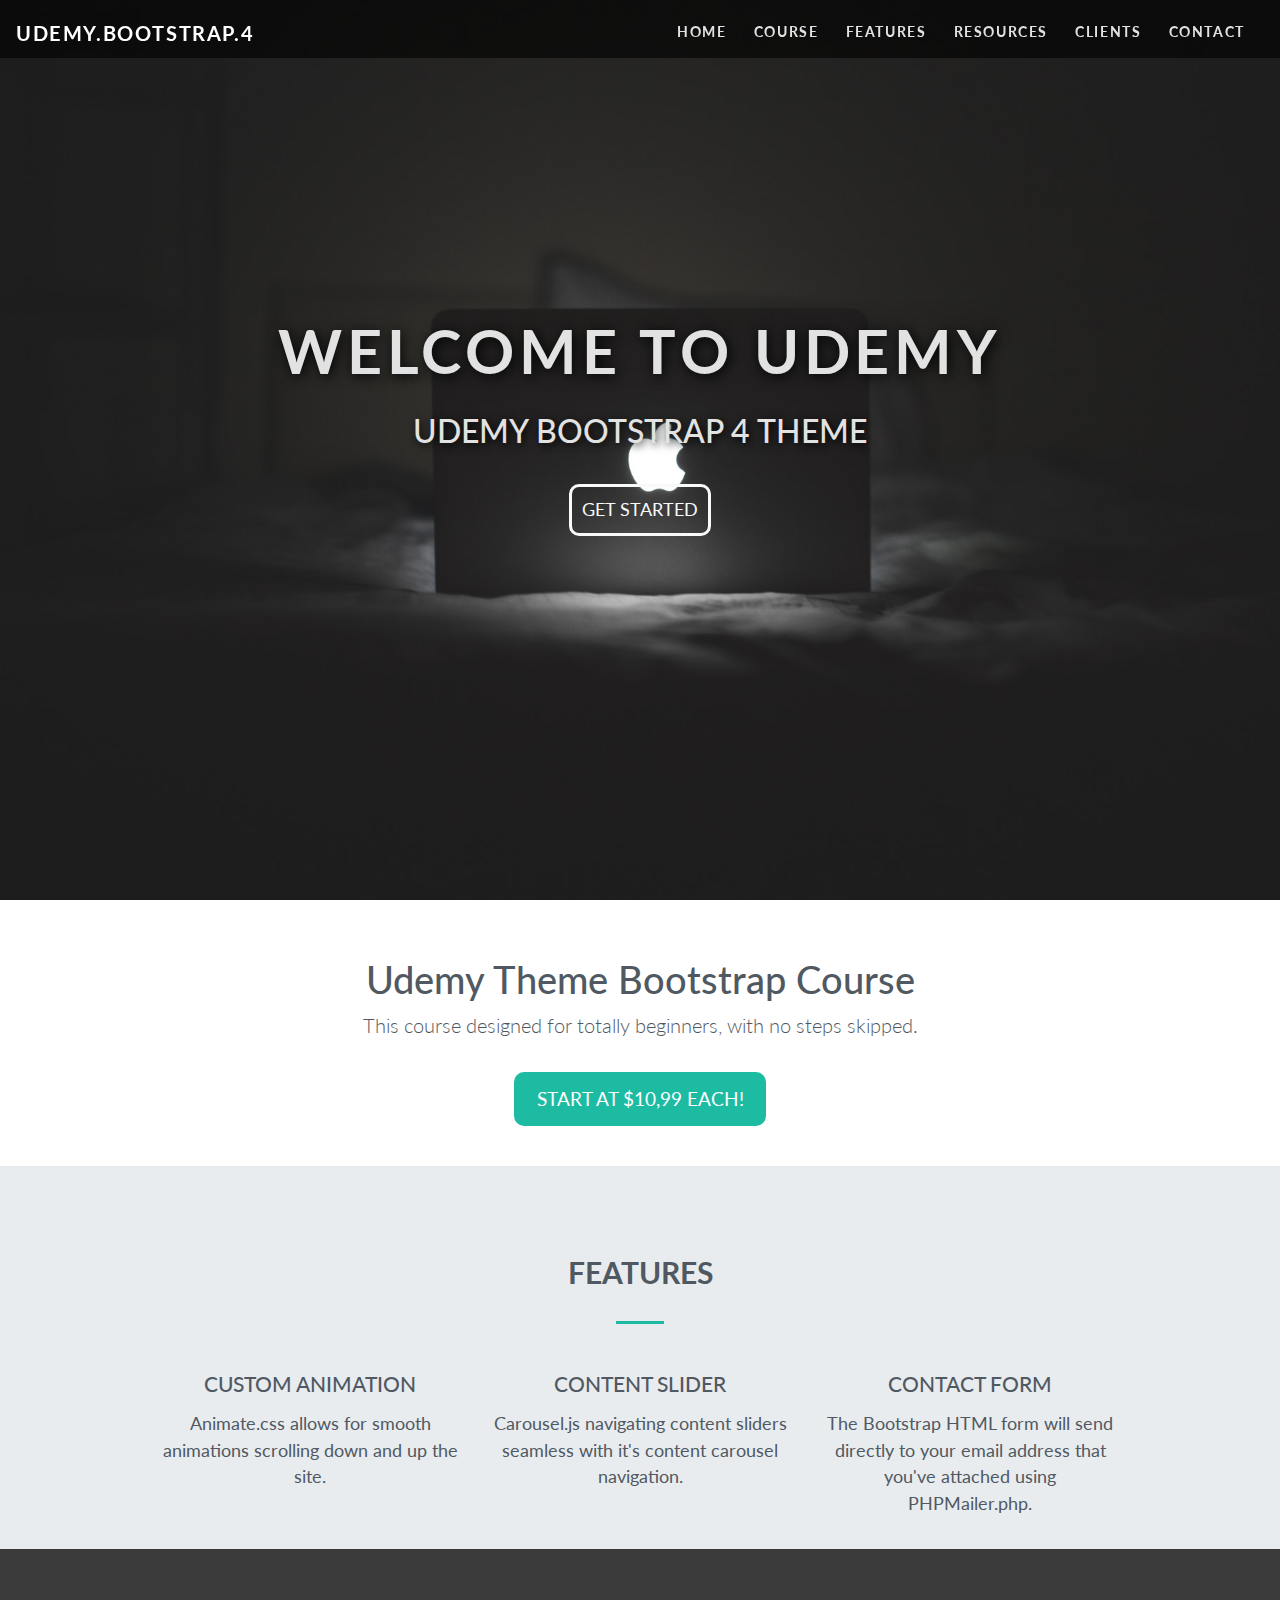
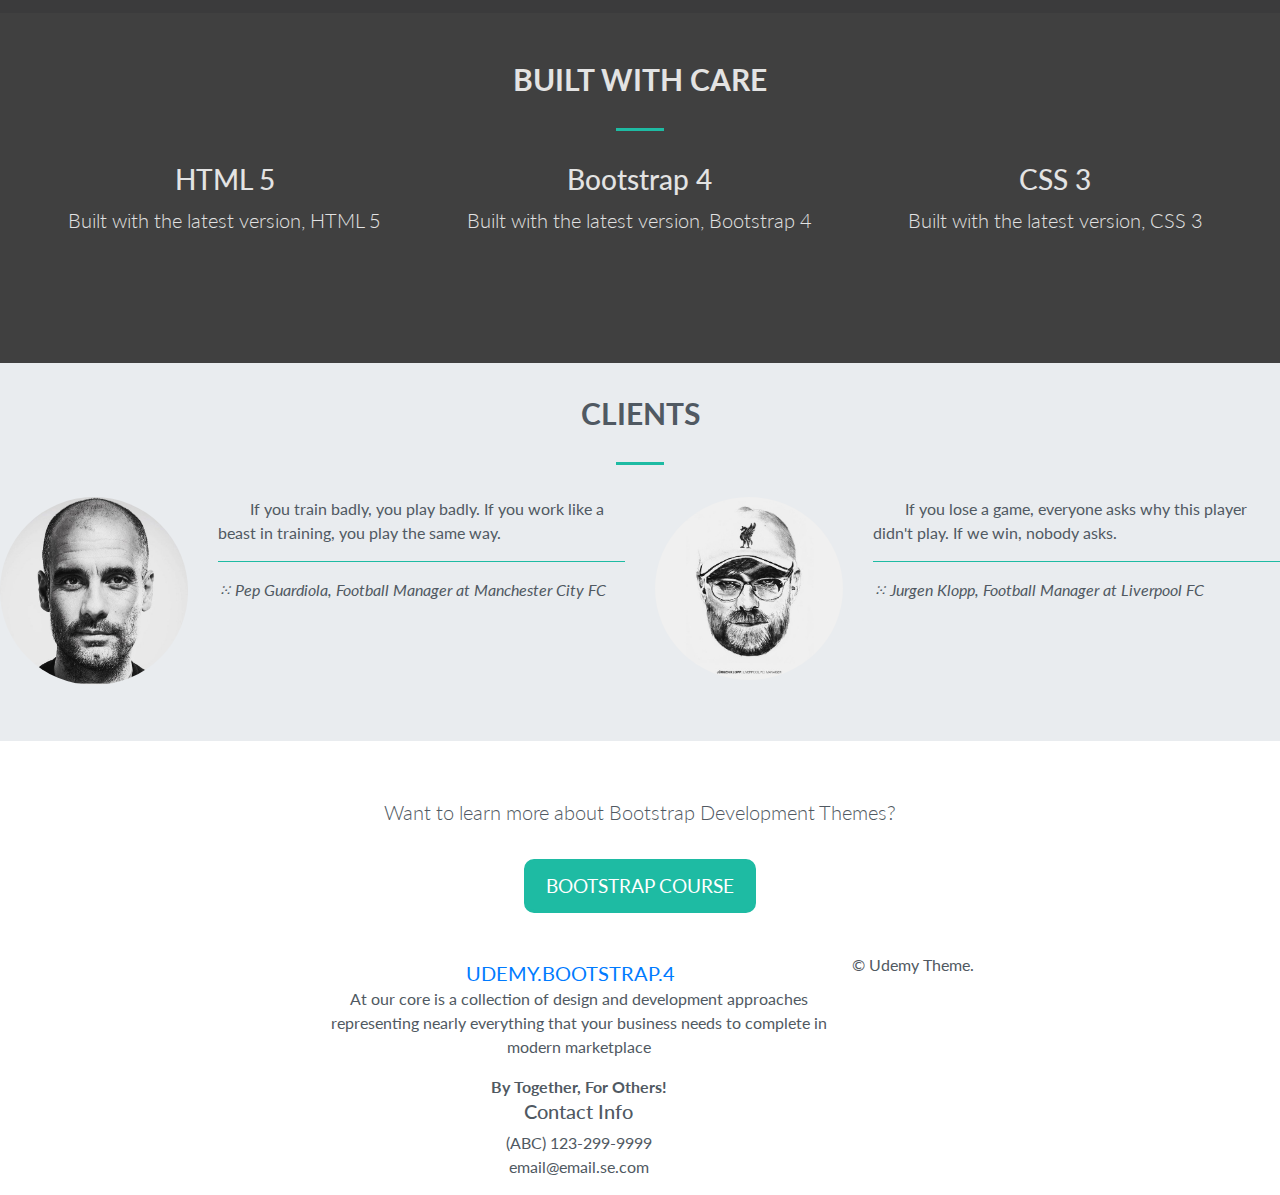
<file: index.html>
<!DOCTYPE html>
<html lang="en">
<head>
 <meta charset="UTF-8">
 <meta name="viewport" content="width=device-width, initial-scale=1.0">
 <meta http-equiv="X-UA-Compatible" content="ie=edge">
 <title>Responsive Layout</title>
 <link rel="stylesheet" href="https://maxcdn.bootstrapcdn.com/bootstrap/4.0.0/css/bootstrap.min.css" integrity="sha384-Gn5384xqQ1aoWXA+058RXPxPg6fy4IWvTNh0E263XmFcJlSAwiGgFAW/dAiS6JXm" crossorigin="anonymous">
 <link rel="stylesheet" href="css/main.css">
 <link rel="stylesheet" href="https://use.fontawesome.com/releases/v5.6.3/css/all.css" integrity="sha384-UHRtZLI+pbxtHCWp1t77Bi1L4ZtiqrqD80Kn4Z8NTSRyMA2Fd33n5dQ8lWUE00s/" crossorigin="anonymous">
</head>
<body data-spy="scroll" data-target="#navbarResponsive">
 <!-- Start Project -->

 <!-- Start Home Section -->
 <div id="home">
  <!-- Navigation -->
  <nav class="navbar navbar-expand-md navbar-dark bg-dark fixed-top">
    <a href="#" class="navbar-brand">UDEMY.BOOTSTRAP.4</a>
    <button class="navbar-toggler" type="button" data-toggle="collapse" data-target="#navbarResponsive">
      <span class="navbar-toggler-icon"></span>
    </button>

    <div class="collapse navbar-collapse" id="navbarResponsive">
      <ul class="navbar-nav ml-auto">
        <li class="nav-item">
          <a href="#home" class="nav-link">Home</a>
        </li>
        <li class="nav-item">
          <a href="#course" class="nav-link">Course</a>
        </li>
        <li class="nav-item">
          <a href="#features" class="nav-link">Features</a>
        </li>
        <li class="nav-item">
          <a href="#resources" class="nav-link">Resources</a>
        </li>
        <li class="nav-item">
          <a href="#clients" class="nav-link">Clients</a>
        </li>
        <li class="nav-item">
          <a href="#contact" class="nav-link">Contact</a>
        </li>
      </ul>
    </div>
  </nav>
  <!-- End Navigation -->

  <!-- Start Landing Page Section -->
  <div class="landing">
    <div class="home-wrap">
      <div class="home-inner">
      </div>
    </div>
  </div>

  <div class="caption text-center">
    <h1>Welcome to UDEMY</h1>
    <h3>Udemy Bootstrap 4 Theme</h3>
    <a href="#course" class="btn btn-outline-light btn-lg">Get Started</a>
  </div>
  <!-- End Landing Page Section -->
 </div>
 <!-- End Home Section -->

 <!-- Start Course Section -->
 <div id="course" class="offset">
   <div class="col-12 narrow text-center">
     <h1>Udemy Theme Bootstrap Course</h1>
     <p class="lead">This course designed for totally beginners, with no steps skipped.</p>
     <a href="https://www.udemy.com" class="btn btn-secondary btn-md" target="_blank">Start At $10,99 each!</a>
   </div>
 </div>
 <!-- End Coure Section -->

 <!-- Start Features Section -->
 <div id="features" class="offset">
   <!-- Start Jumbotron -->
   <div class="jumbotron">
     <div class="narrow">
       <div class="col-12 text-center">
         <h3 class="heading">Features</h3>
         <div class="heading-underline"></div>
       </div>

       <div class="row text-center">
        <div class="col-md-4">
          <div class="feature">
            <i class="svg-inline--fa fas fa-play-circle fa-4x" data-fa-transform="shrink-3 up-5"></i>
            <h3>Custom Animation</h3>
            <p>Animate.css allows for smooth animations scrolling down and up the site.</p>
          </div>
        </div>
        <div class="col-md-4">
          <div class="feature">
            <i class="svg-inline--fa fas fa-sliders-h fa-4x" data-fa-transform="shrink-3 up-5"></i>
            <h3>Content Slider</h3>
            <p>Carousel.js navigating content sliders seamless with it's content carousel navigation.</p>
          </div>
        </div>
        <div class="col-md-4">
          <div class="feature">
            <i class="svg-inline--fa fab fa-wpforms fa-4x" data-fa-transform="shrink-4 up-5"></i>
            <h3>Contact Form</h3>
            <p>The Bootstrap HTML form will send directly to your email address that you've attached using PHPMailer.php.</p>
          </div>
        </div>
       </div> <!-- End Row-->
     </div> <!-- End Narrow -->
   </div>
   <!-- End Jumbotron -->
 </div>
 <!-- End Features Section -->

 <!-- Start Resources Section -->
 <div id="resources" class="offset">
   <div class="fixed-background">
     <div class="row dark text-center">
      <div class="col-12 resources-section">
        <h3 class="heading">Built With Care</h3>
        <div class="heading-underline"></div>
      </div>
      <div class="col-md-4">
        <h3>HTML 5</h3>
        <div class="feature">
          <i class="svg-inline--fa fas fa-code fa-3x"></i>
        </div>
        <p class="lead">Built with the latest version, HTML 5</p>
      </div>
      <div class="col-md-4">
        <h3>Bootstrap 4</h3>
        <div class="feature">
          <i class="svg-inline--fa fas fa-bold fa-3x"></i>
        </div>
        <p class="lead">Built with the latest version, Bootstrap 4</p>
      </div>
      <div class="col-md-4">
        <h3>CSS 3</h3>
        <div class="feature">
          <i class="svg-inline--fa fab fa-css3 fa-3x"></i>
        </div>
        <p class="lead">Built with the latest version, CSS 3</p>
      </div>
     </div> <!-- End Row Dark -->
     <!-- <div class="fixed-wrap">
       <div class="fixed">

       </div>
     </div>
   </div> End Fixed Background -->
 </div>
 <!-- End Resources Section -->

 <!-- Start Clients Section -->
 <div id="clients" class="offset">
   <!-- Start Jumbotron -->
   <div class="jumbotron">
    <div class="col-12 text-center">
      <h3 class="heading">Clients</h3>
      <div class="heading-underline"></div>
    </div>
    
    <div class="row">
      <div class="col-md-6 clients">
        <div class="row">
          <div class="col-md-4">
            <img src="./img/clients/client_1.jpg" alt="client 1">
          </div>
          <div class="col-md-8">
            <blockquote>
              <i class="svg-inline--fa fas fa-quote-left"></i> If you train badly, you play badly. If you work like a beast in training, you play the same way. 
              <hr class="clients-hr">
              <cite>&#8281; Pep Guardiola, Football Manager at Manchester City FC</cite>
            </blockquote>
          </div>
        </div>
      </div>
      <div class="col-md-6 clients">
        <div class="row">
          <div class="col-md-4">
            <img src="./img/clients/client_2.jpg" alt="client 2">
          </div>
          <div class="col-md-8">
            <blockquote>
              <i class="svg-inline--fa fas fa-quote-left"></i> If you lose a game, everyone asks why this player didn't play. If we win, nobody asks.
              <hr class="clients-hr">
              <cite>&#8281; Jurgen Klopp, Football Manager at Liverpool FC</cite>
            </blockquote>
          </div>
        </div>
      </div>
    </div>
   </div>
   <!-- End Jumbotron -->

   <div class="col-12 narrow text-center">
     <p class="lead">Want to learn more about Bootstrap Development Themes?</p>
     <a href="" class="btn btn-secondary btn-md">Bootstrap Course</a>
   </div>
 </div>
 <!-- End Clients Section -->

 <!-- Start Contact Section -->
 <div id="contact" class="offset">
   <footer>
     <div class="row justify-content-center">
       <div class="col-md-5 text-center">
          <a href="#" class="navbar-brand">UDEMY.BOOTSTRAP.4</a>
          <p>At our core is a collection of design and development approaches representing nearly everything that your business needs to complete in modern marketplace</p>
          <strong class="slogan">By Together, For Others!</strong>

          <h5>Contact Info</h5>
          <p>(ABC) 123-299-9999 <br> email@email.se.com</p>
          <a href="./404.html" target="_blank"><i class="fab fa-facebook-square"></i></a>
          <a href="./404.html" target="_blank"><i class="fab fa-twitter-square"></i></a>
          <a href="./404.html" target="_blank"><i class="fab fa-instagram"></i></a>
       </div>

       <hr class="socket">
       &copy; Udemy Theme.
     </div>
   </footer>
 </div>
 <!-- End Contact Section -->

 <!-- End Project -->

 <!-- Script Files -->
 <script src="https://code.jquery.com/jquery-3.2.1.slim.min.js" integrity="sha384-KJ3o2DKtIkvYIK3UENzmM7KCkRr/rE9/Qpg6aAZGJwFDMVNA/GpGFF93hXpG5KkN" crossorigin="anonymous"></script>

 <script src="https://cdnjs.cloudflare.com/ajax/libs/popper.js/1.12.9/umd/popper.min.js" integrity="sha384-ApNbgh9B+Y1QKtv3Rn7W3mgPxhU9K/ScQsAP7hUibX39j7fakFPskvXusvfa0b4Q" crossorigin="anonymous"></script>

 <script src="https://maxcdn.bootstrapcdn.com/bootstrap/4.0.0/js/bootstrap.min.js" integrity="sha384-JZR6Spejh4U02d8jOt6vLEHfe/JQGiRRSQQxSfFWpi1MquVdAyjUar5+76PVCmYl" crossorigin="anonymous"></script>
 <!-- End of Script Files -->
</body>
</html>
</file>
<file: css/main.css>
@import "./global.css";

* {
 padding: 0;
 margin: 0;
 box-sizing: border-box;
}

body {
 font-family: "Lato", sans-serif;
 overflow-x: hidden;
 color: #505962;
}

button:focus {
 outline: 0 !important; 
}

.offset:before {
 display: block;
 content: "";
 height: 4rem;
 margin-top: -4rem;
}

/*---The Navigation---*/

.navbar {
 text-transform: uppercase;
 font-weight: 700;
 font-size: .9rem;
 letter-spacing: .1rem;
 background: rgba(0, 0, 0, 0.6) !important;
}

.navbar-brand {
 height: 2rem;
}

.navbar-nav li {
 padding-right: .7rem;
}

.navbar-dark .navbar-nav .nav-link {
 color: #e2e2e2;
 padding-top: .8rem;
}

.navbar-dark .navbar-nav .nav-link.active,
.navbar-dark .navbar-nav .nav-link:hover {
 color: #1ebba3;
}

/*---Landing Page---*/

.home-inner {
 background-image: url("../img/landing.jpg");
 background-size: cover;
 height: 100vh;
}

.caption {
 width: 100%;
 max-width: 100%;
 position: absolute;
 top: 35%;
 z-index: 1;
 color: #e2e2e2;
 text-transform: uppercase;
}

.caption h1 {
 font-size: 3.8rem;
 font-weight: 700;
 letter-spacing: .3rem;
 text-shadow: .1rem .1rem .8rem black;
 padding-bottom: 1rem;
}

.caption h3 {
 font-size: 2rem;
 text-shadow: .1rem .1rem .5rem black;
 padding-bottom: 1.6rem;
}

.btn-lg {
 border-width: medium;
 border-radius: 10px;
 padding: .6rem;
 font-size: 1.1rem;
}

/*---Course Section---*/

.narrow {
 width: 75%;
 margin: 1.5rem auto;
 padding-top: 2rem;
}

.narrow h1 {
 font-size: 2.4rem;
}

.btn-secondary {
 border-width: medium;
 border-radius: 10px;
 text-transform: uppercase;
 font-size: 1.2rem;
 padding: .6rem 1.2rem;
 margin: 1rem;
 color: white;
 background: #1ebba3;
 border-color: #1ebba3;
}
.btn-secondary:hover {
 background-color: #189582;
 border-color: #189582;
}

/*---Features Section---*/

.jumbotron {
 margin-bottom: 0;
 padding: 2rem 0 3.5rem;
 border-radius: 0;
}

h3.heading {
 font-size: 1.9rem;
 font-weight: 700;
 text-transform: uppercase;
 margin-bottom: 1.9rem;
}
.heading-underline {
 width: 3rem;
 height: .2rem;
 background: #1ebba3;
 margin: 0 auto 2rem;
}

.feature .svg-inline--fa {
 color: #1ebba3;
}

.feature h3 {
 font-size: 1.3rem;
 text-transform: uppercase;
 margin-top: 1rem;
 padding-bottom: .4rem;
}

.feature p {
 font-size: 1.1rem;
}

/*---Resources Section---*/

#resources {
 background: url("../img/resource.jpg") no-repeat;
 background-attachment: fixed;
 background-size: cover;
 min-height: 700px;
 /* position: relative; */
}

.fixed-background {
 background-color: rgba(0, 0, 0, 0.75);
 color: #e3e3e3;
 padding: 7rem 2rem;
 position: relative;
}

#resources.offset:before {
 height: 0;
}

/*---Client Section---*/

.clients img {
 width: 100%;
 border-radius: 50%;
}

blockquote .svg-inline--fa {
 color: #1ebba3;
 margin: 1rem;
}

.clients-hr {
 border-top: .05rem solid #1ebba3;
}
</file>
